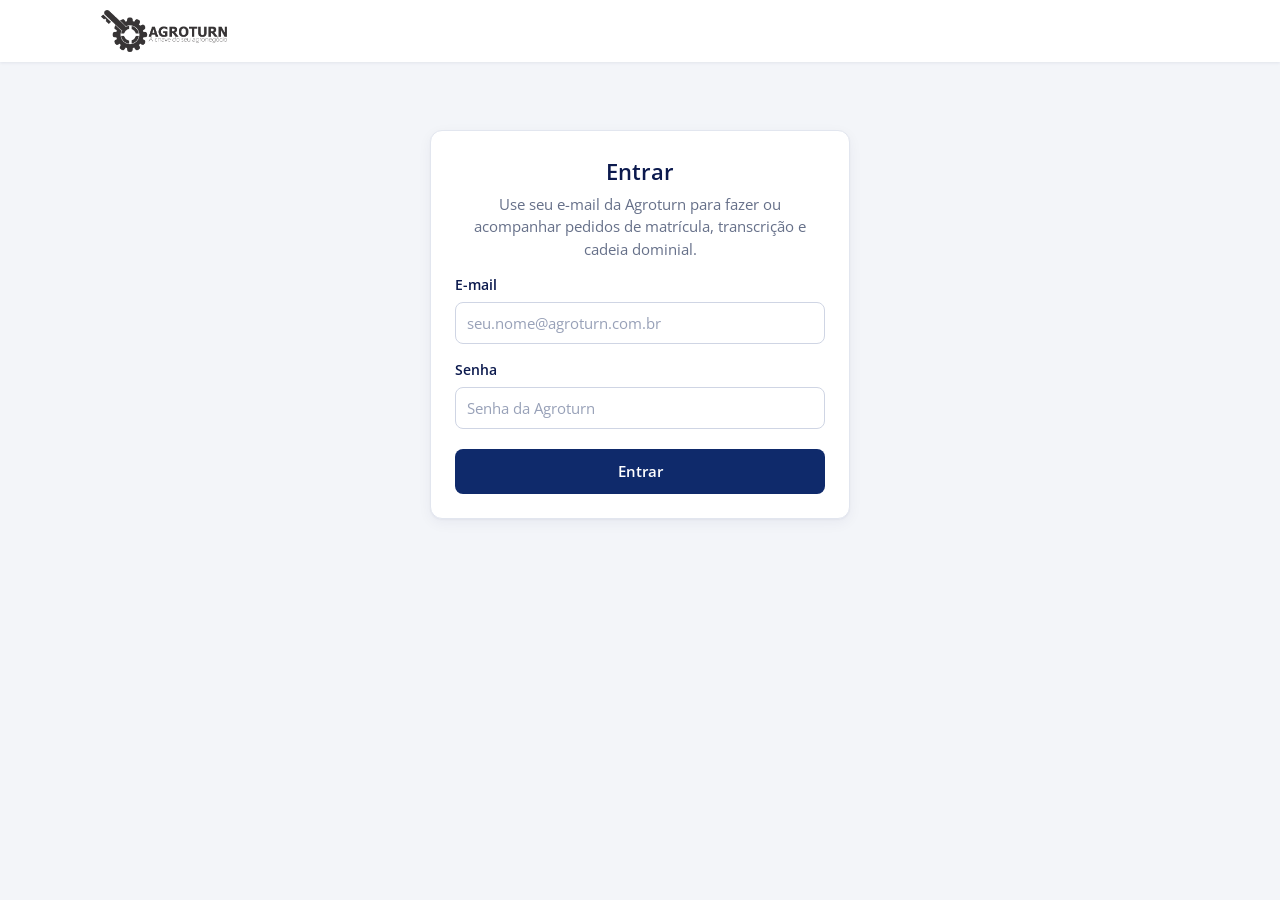
<file: index.html>
<!doctype html>
<html lang="pt-BR">
<head>
  <meta charset="utf-8">
  <meta name="viewport" content="width=device-width, initial-scale=1, viewport-fit=cover">
  <title>Solicitação de Certidões · Agroturn</title>
  <meta name="theme-color" content="#ffffff">
  <meta name="mobile-web-app-capable" content="yes">
  <meta name="apple-mobile-web-app-capable" content="yes">
  <meta name="apple-mobile-web-app-status-bar-style" content="default">
  <meta name="apple-mobile-web-app-title" content="Certidões">
  <link rel="manifest" href="manifest.webmanifest">
  <link rel="icon" type="image/png" href="assets/favicon-64.png">
  <link rel="apple-touch-icon" href="assets/apple-touch-icon.png">
  <link rel="preconnect" href="https://fonts.googleapis.com">
  <link rel="preconnect" href="https://fonts.gstatic.com" crossorigin>
  <link href="https://fonts.googleapis.com/css2?family=Open+Sans:wght@400;500;600;700&display=swap" rel="stylesheet">
  <link rel="stylesheet" href="styles.css">
</head>
<body>
  <header class="topbar">
    <div class="topbar-in">
      <a class="brand" href="#" id="brandHome" aria-label="Agroturn — início">
        <img src="assets/logo-horizontal.png" alt="Agroturn — A chave do seu agronegócio" width="126" height="42">
      </a>
      <nav class="mainnav" aria-label="Principal">
        <button type="button" class="tab active" data-tab="home">Início</button>
        <button type="button" class="tab" data-tab="novo">Nova solicitação</button>
        <button type="button" class="tab" data-tab="acompanhar">Acompanhar pedidos</button>
      </nav>
      <div id="userArea" class="user-area">
        <button type="button" id="avatarBtn" class="avatar" aria-haspopup="true" aria-expanded="false" aria-controls="userMenu" aria-label="Minha conta"></button>
        <div id="userMenu" class="usermenu" hidden>
          <div class="um-nome" id="umNome"></div>
          <div class="um-mail" id="umEmail"></div>
          <div id="pushArea" class="push" hidden>
            <button type="button" id="pushBtn" class="btn primary small">Ativar avisos neste aparelho</button>
            <button type="button" id="pushTeste" class="link-suave" hidden>Enviar aviso de teste</button>
            <div class="um-mail" id="pushDica"></div>
          </div>
          <button type="button" id="logoutBtn" class="btn ghost small">Sair</button>
        </div>
      </div>
    </div>
  </header>

  <div id="filaBar" class="fila-bar" hidden>
    <span id="filaTxt"></span>
    <button type="button" id="filaBtn" class="btn small">Tentar agora</button>
  </div>

  <div id="demoBanner" class="banner" hidden>
    <strong>Modo demonstração.</strong> Os pedidos ficam salvos só neste navegador. Preencha <code>apiBase</code> em <code>config.js</code> para gravar na planilha.
  </div>

  <main class="container">
    <!-- Tela de login -->
    <section id="loginView" class="card login" hidden>
      <h1>Entrar</h1>
      <p class="muted">Use seu e-mail da Agroturn para fazer ou acompanhar pedidos de matrícula, transcrição e cadeia dominial.</p>
      <form id="loginForm" novalidate>
        <label class="field">
          <span>E-mail</span>
          <input id="loginEmail" type="email" inputmode="email" placeholder="seu.nome@agroturn.com.br" autocomplete="username" autocapitalize="off" autocorrect="off" spellcheck="false" required>
        </label>
        <label class="field">
          <span>Senha</span>
          <input id="loginSenha" type="password" placeholder="Senha da Agroturn" autocomplete="current-password" required>
        </label>
        <div id="loginError" class="alert error" hidden></div>
        <button type="submit" id="loginBtn" class="btn primary">Entrar</button>
      </form>
    </section>

    <!-- App -->
    <section id="appView" hidden>

      <!-- Início -->
      <div id="tab-home" class="tab-panel">
        <div class="home-head">
          <div>
            <p class="hello">Boas-vindas!</p>
            <h1>Selecione o que você precisa</h1>
          </div>
          <div class="stat" id="statBox">
            <span>Pedidos em andamento</span>
            <strong id="statAndamento">—</strong>
          </div>
        </div>

        <div id="instalar" class="install" hidden>
          <span class="ico azul"><svg viewBox="0 0 24 24"><rect x="7" y="2.5" width="10" height="19" rx="2.5"/><path d="M11 18.5h2"/></svg></span>
          <div class="install-txt">
            <strong>Instale o app no seu celular</strong>
            <span id="instalarDica">Acesso rápido, em tela cheia, direto da tela inicial.</span>
          </div>
          <button type="button" id="instalarBtn" class="btn primary small">Instalar</button>
          <button type="button" id="instalarFechar" class="fechar" aria-label="Dispensar">×</button>
        </div>

        <h2 class="section-title">Faça um pedido</h2>
        <div class="tiles">
          <button type="button" class="tile" data-novo="Matrícula">
            <span class="ico verde"><svg viewBox="0 0 24 24"><path d="M7 3h7l4 4v14H7z"/><path d="M14 3v4h4"/><path d="M10 12h5M10 16h5"/></svg></span>
            <strong>Matrícula</strong>
          </button>
          <button type="button" class="tile" data-novo="Cadeia Dominial">
            <span class="ico azul"><svg viewBox="0 0 24 24"><path d="M10 14a4 4 0 0 0 5.7 0l3-3a4 4 0 0 0-5.7-5.7l-1 1"/><path d="M14 10a4 4 0 0 0-5.7 0l-3 3a4 4 0 0 0 5.7 5.7l1-1"/></svg></span>
            <strong>Cadeia Dominial</strong>
          </button>
          <button type="button" class="tile" data-novo="Transcrição">
            <span class="ico laranja"><svg viewBox="0 0 24 24"><path d="M3 5.5C5.5 4 8.5 4 12 6c3.5-2 6.5-2 9-.5V19c-2.5-1.5-5.5-1.5-9 .5-3.5-2-6.5-2-9-.5z"/><path d="M12 6v13.5"/></svg></span>
            <strong>Transcrição</strong>
          </button>
        </div>

        <h2 class="section-title">Acompanhe seus pedidos</h2>
        <div class="tiles">
          <button type="button" class="tile" data-go="acompanhar">
            <span class="ico rosa"><svg viewBox="0 0 24 24"><path d="M9 6h11M9 12h11M9 18h11"/><path d="M4 6l1 1 2-2M4 12l1 1 2-2M4 18l1 1 2-2"/></svg></span>
            <strong>Todos os pedidos</strong>
          </button>
          <button type="button" class="tile" data-go="meus">
            <span class="ico turquesa"><svg viewBox="0 0 24 24"><circle cx="12" cy="8" r="4"/><path d="M4 21c1-4.5 4-6 8-6s7 1.5 8 6"/></svg></span>
            <strong>Meus pedidos</strong>
          </button>
        </div>
      </div>

      <!-- Nova solicitação -->
      <div id="tab-novo" class="tab-panel" hidden>
        <form id="pedidoForm" class="card form-card" novalidate>
          <h1>Faça seu pedido</h1>
          <p class="muted">O pedido vai direto para a planilha do Setor Fundiário, que cuida da taxa, do boleto e do envio da certidão.</p>

          <div class="grid-2">
            <div class="field">
              <span>Solicitante</span>
              <div class="fixo" id="solicitanteNome" aria-live="polite"></div>
              <input type="hidden" id="solicitante">
            </div>
            <label class="field">
              <span>Nome do empreendimento <em>*</em></span>
              <input id="empreendimento" type="text" list="listaEmpreendimentos" placeholder="Ex: Fazenda Boa Ventura" required autocomplete="off" enterkeyhint="next">
              <datalist id="listaEmpreendimentos"></datalist>
            </label>
          </div>

          <div class="section-head">
            <h2>Certidões</h2>
            <span id="linhasInfo" class="muted small"></span>
          </div>
          <div id="itens"></div>
          <button type="button" id="addItem" class="btn ghost">+ Adicionar outra certidão</button>

          <div id="formError" class="alert error" hidden></div>

          <div id="dupBox" class="dup-box" hidden role="alert">
            <strong>Confira antes de enviar</strong>
            <ul class="dup-lista"></ul>
            <div class="dup-acoes">
              <button type="button" id="dupRevisar" class="btn ghost small">Revisar pedido</button>
              <button type="button" id="dupEnviar" class="btn accent small">Enviar mesmo assim</button>
            </div>
          </div>

          <div class="actions">
            <button type="submit" id="submitBtn" class="btn accent">Enviar pedido</button>
          </div>
        </form>

        <div id="sucesso" class="card form-card success" hidden>
          <div class="success-icon" aria-hidden="true">
            <svg viewBox="0 0 24 24" width="28" height="28"><path d="m5 12.5 4.5 4.5L19 7.5" fill="none" stroke="currentColor" stroke-width="2.4" stroke-linecap="round" stroke-linejoin="round"/></svg>
          </div>
          <h1 id="sucessoTitulo">Pedido enviado</h1>
          <p class="muted">Anote o número do pedido para acompanhar o andamento.</p>
          <div class="protocolo">
            <code id="protocoloOut"></code>
            <button type="button" id="copyBtn" class="btn ghost small">Copiar</button>
          </div>
          <p id="sucessoResumo" class="muted small"></p>
          <div class="actions center">
            <button type="button" id="novoPedido" class="btn primary">Fazer outro pedido</button>
            <button type="button" id="verPedidos" class="btn ghost">Acompanhar pedidos</button>
          </div>
        </div>
      </div>

      <!-- Acompanhar -->
      <div id="tab-acompanhar" class="tab-panel" hidden>
        <div class="card">
          <div id="offlineAviso" class="alert warn" hidden></div>
          <div class="toolbar">
            <label class="field inline">
              <span>Solicitante</span>
              <select id="filtroSolicitante"><option value="">Todos</option></select>
            </label>
            <label class="field inline grow">
              <span>Buscar</span>
              <input id="filtroBusca" type="search" enterkeyhint="search" placeholder="Empreendimento, nº ou cartório">
            </label>
            <button type="button" id="refreshBtn" class="btn ghost">Atualizar</button>
          </div>
          <div id="statusResumo" class="chips"></div>
          <div id="listaPedidos" class="lista"></div>
        </div>
      </div>
    </section>
  </main>

  <!-- Barra de navegação do celular (no computador o menu fica no cabeçalho) -->
  <nav class="tabbar" aria-label="Principal">
    <button type="button" class="tb active" data-tab="home">
      <svg viewBox="0 0 24 24"><path d="M3 11l9-7 9 7"/><path d="M5 10v10h5v-6h4v6h5V10"/></svg>
      <span>Início</span>
    </button>
    <button type="button" class="tb" data-tab="novo">
      <svg viewBox="0 0 24 24"><circle cx="12" cy="12" r="9"/><path d="M12 8v8M8 12h8"/></svg>
      <span>Novo pedido</span>
    </button>
    <button type="button" class="tb" data-tab="acompanhar">
      <svg viewBox="0 0 24 24"><path d="M9 6h11M9 12h11M9 18h11"/><path d="M4 6l1 1 2-2M4 12l1 1 2-2M4 18l1 1 2-2"/></svg>
      <span>Acompanhar</span>
    </button>
  </nav>

  <div id="toast" class="toast" role="status" aria-live="polite" hidden></div>

  <template id="itemTpl">
    <fieldset class="item">
      <legend><span class="item-n"></span><button type="button" class="link remove">Remover</button></legend>
      <div class="field">
        <span>Tipo de certidão <em>*</em></span>
        <div class="seg" role="radiogroup"></div>
      </div>
      <div class="grid-2">
        <label class="field">
          <span>Nº da Matrícula/Transcrição <em>*</em></span>
          <input class="numero" type="text" placeholder="Ex: 12345;78456" required autocomplete="off" autocapitalize="off" enterkeyhint="next">
          <small class="hint">Vários números? Separe com ponto e vírgula ( ; ).</small>
        </label>
        <label class="field">
          <span>Cartório responsável <em>*</em></span>
          <input class="cartorio" type="text" list="listaCartorios" placeholder="Ex: 1º Ofício de Cuiabá-MT" required autocomplete="off" enterkeyhint="next">
        </label>
      </div>
      <div class="dup" hidden aria-live="polite"></div>
      <label class="field obs">
        <span>Observações</span>
        <textarea class="observacoes" rows="2"></textarea>
        <small class="hint obs-hint"></small>
      </label>
    </fieldset>
  </template>
  <datalist id="listaCartorios"></datalist>

  <script src="config.js"></script>
  <script src="app.js"></script>
</body>
</html>
</file>
<file: styles.css>
/* Visual inspirado no RI Digital (ONR): cabeçalho branco, fundo cinza-azulado claro, cartões brancos com
   borda fina, azul-marinho como cor principal e laranja como destaque. Tema único (claro) porque a
   logomarca é escura. No celular vira "app": barra de navegação embaixo, botões grandes e ação fixa. */
:root {
  --bg: #f3f5f9;
  --surface: #ffffff;
  --surface-2: #f7f8fc;
  --text: #1c2540;
  --heading: #0c1a4e;
  --muted: #667089;
  --border: #e2e6ef;
  --primary: #0f2a6b;
  --primary-hover: #0a1f52;
  --primary-soft: #e8edf9;
  --on-primary: #ffffff;
  --accent: #f57c00;
  --accent-hover: #d96b00;
  --link: #3b5bdb;
  --danger: #b3261e;
  --danger-soft: #fdecea;
  --warn-soft: #fff4d6;
  --warn-text: #7a5600;
  --info-soft: #e6eefc;
  --info-text: #1e4f8a;
  --ok-soft: #e3f5ea;
  --ok-text: #14743d;
  --radius: 12px;
  --shadow: 0 1px 2px rgba(15, 26, 78, .04), 0 4px 14px rgba(15, 26, 78, .05);
  --tabbar-h: 60px;
  --safe-top: env(safe-area-inset-top, 0px);
  --safe-bottom: env(safe-area-inset-bottom, 0px);
  color-scheme: light;
}

* { box-sizing: border-box; }
html { -webkit-text-size-adjust: 100%; }
body {
  margin: 0; background: var(--bg); color: var(--text);
  font: 15px/1.5 "Open Sans", system-ui, -apple-system, "Segoe UI", sans-serif;
  -webkit-tap-highlight-color: transparent;
}
button, input, select, textarea, a { touch-action: manipulation; }
h1 { font-size: 1.4rem; font-weight: 600; color: var(--heading); margin: 0 0 .25rem; text-wrap: balance; }
h2 { font-size: 1rem; font-weight: 600; color: var(--heading); margin: 0; }
.muted { color: var(--muted); margin-top: 0; }
.small { font-size: .85rem; }
code { font-family: ui-monospace, "Cascadia Mono", Consolas, monospace; }
[hidden] { display: none !important; }

/* ---------- Cabeçalho ---------- */
.topbar {
  background: var(--surface); box-shadow: 0 1px 3px rgba(15, 26, 78, .08);
  position: sticky; top: 0; z-index: 20; padding-top: var(--safe-top);
}
.topbar-in {
  max-width: 1110px; margin: 0 auto; padding: 10px 16px;
  display: flex; align-items: center; gap: 12px 28px;
}
.brand { display: inline-flex; align-items: center; flex: none; }
.brand img { height: 42px; width: auto; display: block; }
.mainnav { display: none; gap: 4px; flex: 1; min-width: 0; }
body.logado .mainnav { display: flex; }
.tab {
  background: none; border: 0; padding: 8px 12px; font: inherit; font-size: .9rem; font-weight: 500; color: var(--text);
  border-bottom: 2px solid transparent; cursor: pointer; white-space: nowrap; border-radius: 6px 6px 0 0;
}
.tab:hover { color: var(--primary); background: var(--primary-soft); }
.tab.active { color: var(--primary); font-weight: 700; border-bottom-color: var(--accent); }

.user-area { display: none; position: relative; margin-left: auto; }
body.logado .user-area { display: block; }
.avatar {
  width: 38px; height: 38px; border-radius: 50%; border: 0; cursor: pointer;
  background: var(--primary); color: var(--on-primary); font: inherit; font-weight: 700; font-size: .82rem; letter-spacing: .02em;
}
.avatar:hover { background: var(--primary-hover); }
.usermenu {
  position: absolute; right: 0; top: calc(100% + 8px); z-index: 30; min-width: 230px; max-width: 86vw;
  background: var(--surface); border: 1px solid var(--border); border-radius: var(--radius); box-shadow: 0 8px 28px rgba(15, 26, 78, .16);
  padding: 14px; display: flex; flex-direction: column; gap: 4px;
}
.um-nome { font-weight: 700; color: var(--heading); }
.um-mail { color: var(--muted); font-size: .82rem; word-break: break-all; margin-bottom: 10px; }

.banner {
  background: var(--warn-soft); color: var(--warn-text); padding: 10px 16px; font-size: .88rem; text-align: center;
  border-bottom: 1px solid var(--border);
}

/* ---------- Estrutura ---------- */
.container { max-width: 1110px; margin: 0 auto; padding: 28px 16px 64px; }
.card {
  background: var(--surface); border: 1px solid var(--border); border-radius: var(--radius);
  padding: 24px; box-shadow: var(--shadow);
}
.form-card { max-width: 860px; }
.login { max-width: 420px; margin: 40px auto; }
.login h1 { text-align: center; }
.login .muted { text-align: center; }
.tab-panel:not([hidden]) { animation: entrar .2s ease-out; }
@keyframes entrar { from { opacity: 0; transform: translateY(6px); } to { opacity: 1; transform: none; } }

/* ---------- Início ---------- */
.home-head { display: flex; align-items: center; justify-content: space-between; gap: 16px; flex-wrap: wrap; margin-bottom: 24px; }
.home-head .hello { color: var(--muted); margin: 0; }
.home-head h1 { font-size: 1.5rem; font-weight: 400; color: var(--text); margin: 0; }
.stat {
  background: var(--surface); border: 1px solid var(--border); border-radius: var(--radius); box-shadow: var(--shadow);
  padding: 14px 20px; display: flex; align-items: baseline; gap: 14px; font-size: .9rem;
}
.stat strong { font-size: 1.35rem; color: var(--heading); font-variant-numeric: tabular-nums; }
.section-title { font-size: 1rem; font-weight: 400; color: var(--text); margin: 0 0 10px; }
.tiles { display: grid; grid-template-columns: repeat(auto-fill, minmax(240px, 1fr)); gap: 12px; margin-bottom: 30px; }
.tile {
  background: var(--surface); border: 1px solid var(--border); border-radius: var(--radius); padding: 20px 22px;
  min-height: 132px; display: flex; flex-direction: column; justify-content: space-between; gap: 18px;
  text-align: left; font: inherit; color: var(--text); cursor: pointer; transition: border-color .15s, box-shadow .15s, transform .1s;
}
.tile:hover { border-color: var(--primary); box-shadow: var(--shadow); }
.tile:active { transform: scale(.98); }
.tile strong { font-size: .92rem; font-weight: 600; }
.ico { width: 36px; height: 36px; border-radius: 50%; display: grid; place-items: center; flex: none; }
.ico svg { width: 18px; height: 18px; fill: none; stroke: currentColor; stroke-width: 1.8; stroke-linecap: round; stroke-linejoin: round; }
.ico.verde { background: #e3f5ea; color: #14a05a; }
.ico.azul { background: #e8efff; color: #3b5bdb; }
.ico.laranja { background: #fff0df; color: #f57c00; }
.ico.rosa { background: #fdece8; color: #e8590c; }
.ico.turquesa { background: #dff5f6; color: #0e9aa7; }

.install {
  display: flex; align-items: center; gap: 12px; margin: -6px 0 26px; padding: 12px 14px;
  background: var(--surface); border: 1px solid var(--border); border-radius: var(--radius); box-shadow: var(--shadow);
}
.install-txt { flex: 1; min-width: 0; display: flex; flex-direction: column; font-size: .85rem; line-height: 1.35; }
.install-txt strong { color: var(--heading); font-size: .9rem; }
.install-txt span { color: var(--muted); }
.fechar { background: none; border: 0; font-size: 1.5rem; line-height: 1; color: var(--muted); cursor: pointer; padding: 4px 6px; border-radius: 6px; }
.fechar:hover { background: var(--surface-2); }

/* ---------- Formulário ---------- */
.grid-2 { display: grid; grid-template-columns: 1fr 1fr; gap: 16px; }
.field { display: flex; flex-direction: column; gap: 6px; margin-bottom: 16px; min-width: 0; }
.field > span { font-weight: 600; font-size: .86rem; color: var(--heading); }
.field em { color: var(--accent); font-style: normal; }
.field.inline { margin-bottom: 0; }
.hint { color: var(--muted); font-size: .8rem; }
input, select, textarea {
  font: inherit; color: var(--text); background: var(--surface); width: 100%;
  border: 1px solid #cfd5e4; border-radius: 8px; padding: 9px 11px;
}
input::placeholder, textarea::placeholder { color: #98a1b8; }
input:focus, select:focus, textarea:focus, .seg label:focus-within {
  outline: 2px solid var(--primary); outline-offset: 1px; border-color: var(--primary);
}
/* Campo só de leitura (ex.: Solicitante, preenchido pelo e-mail de login) */
.fixo {
  background: var(--surface-2); border: 1px solid var(--border); border-radius: 8px; padding: 9px 11px;
  color: var(--heading); font-weight: 600; min-height: 41px;
}
.invalid { border-color: var(--danger) !important; }
textarea { resize: vertical; }

.section-head { display: flex; align-items: baseline; justify-content: space-between; gap: 8px; margin: 8px 0 12px; }

.item { border: 1px solid var(--border); border-radius: 10px; background: var(--surface-2); padding: 14px 16px 0; margin: 0 0 12px; min-width: 0; }
.item legend { display: flex; gap: 12px; align-items: center; padding: 0 6px; font-weight: 600; font-size: .9rem; color: var(--heading); }
.item:only-of-type .remove { display: none; }

.seg { display: flex; flex-wrap: wrap; gap: 8px; }
.seg label {
  display: inline-flex; align-items: center; gap: 6px; cursor: pointer; user-select: none;
  border: 1px solid #cfd5e4; background: var(--surface); border-radius: 999px; padding: 6px 14px; font-size: .9rem;
}
.seg input { position: absolute; opacity: 0; pointer-events: none; width: auto; }
.seg label:has(input:checked) { background: var(--primary-soft); border-color: var(--primary); color: var(--primary); font-weight: 600; }
.seg.invalid label { border-color: var(--danger); }

.btn {
  font: inherit; font-weight: 600; border-radius: 8px; padding: 10px 20px; cursor: pointer;
  border: 1px solid transparent; transition: background .15s, transform .1s;
}
.btn:active { transform: scale(.98); }
.btn.primary { background: var(--primary); color: var(--on-primary); }
.btn.primary:hover { background: var(--primary-hover); }
.btn.accent { background: var(--accent); color: #fff; }
.btn.accent:hover { background: var(--accent-hover); }
.btn:disabled { opacity: .6; cursor: progress; }
.btn.ghost { background: var(--surface); color: var(--primary); border-color: var(--border); }
.btn.ghost:hover { background: var(--primary-soft); }
.btn.small { padding: 6px 14px; font-size: .85rem; }
.btn:focus-visible, .tab:focus-visible, .tile:focus-visible, .tb:focus-visible, .avatar:focus-visible { outline: 2px solid var(--accent); outline-offset: 2px; }
.link { background: none; border: 0; color: var(--danger); font: inherit; font-size: .82rem; cursor: pointer; padding: 0; font-weight: 600; }
.actions { display: flex; gap: 10px; justify-content: flex-end; margin-top: 20px; flex-wrap: wrap; }
.actions.center { justify-content: center; }
.login .btn { width: 100%; margin-top: 4px; }

.alert { border-radius: 8px; padding: 10px 14px; margin-top: 16px; font-size: .9rem; }
.alert.error { background: var(--danger-soft); color: var(--danger); }

.success { text-align: center; }
.success-icon {
  width: 56px; height: 56px; border-radius: 50%; margin: 4px auto 12px; display: grid; place-items: center;
  background: var(--ok-soft); color: var(--ok-text);
}
.protocolo {
  display: inline-flex; align-items: center; gap: 10px; margin: 8px 0 12px; padding: 8px 8px 8px 16px;
  border: 1px dashed var(--primary); border-radius: 10px; background: var(--primary-soft);
}
.protocolo code { font-size: 1.2rem; font-weight: 700; color: var(--primary); letter-spacing: .03em; }

/* ---------- Acompanhar ---------- */
.toolbar { display: flex; gap: 12px; align-items: flex-end; flex-wrap: wrap; margin-bottom: 14px; }
.toolbar .field { min-width: 180px; }
.toolbar .grow { flex: 1; }
.chips { display: flex; gap: 8px; flex-wrap: wrap; margin-bottom: 12px; }
.chip { font-size: .8rem; padding: 3px 10px; border-radius: 999px; background: var(--surface-2); border: 1px solid var(--border); white-space: nowrap; }

.lista { display: flex; flex-direction: column; gap: 10px; }
.pedido { border: 1px solid var(--border); border-radius: 10px; overflow: hidden; background: var(--surface); }
.pedido-head {
  display: flex; flex-wrap: wrap; gap: 4px 14px; align-items: baseline; justify-content: space-between;
  padding: 10px 14px; background: var(--surface-2); border-bottom: 1px solid var(--border);
}
.pedido-head strong { color: var(--heading); font-variant-numeric: tabular-nums; }
.pedido-head .meta { color: var(--muted); font-size: .85rem; }
.pedido table { width: 100%; border-collapse: collapse; font-size: .88rem; }
.pedido td { padding: 8px 14px; border-top: 1px solid var(--border); vertical-align: top; }
.pedido tr:first-child td { border-top: 0; }
.pedido td.status { text-align: right; white-space: nowrap; }
.badge { font-size: .72rem; font-weight: 700; letter-spacing: .02em; padding: 3px 8px; border-radius: 6px; background: var(--surface-2); color: var(--muted); }
.badge.taxa { background: var(--info-soft); color: var(--info-text); }
.badge.pagamento { background: var(--danger-soft); color: var(--danger); }
.badge.st-pedido { background: var(--warn-soft); color: var(--warn-text); }
.badge.finalizado { background: var(--ok-soft); color: var(--ok-text); }
.empty { text-align: center; color: var(--muted); padding: 32px 0; }

/* Carregando: blocos cinza pulsando no lugar da lista */
.sk { height: 84px; border-radius: 10px; background: linear-gradient(90deg, #eef1f7 25%, #f7f8fc 50%, #eef1f7 75%); background-size: 200% 100%; animation: brilho 1.2s linear infinite; }
@keyframes brilho { to { background-position: -200% 0; } }

/* ---------- Certidão repetida ---------- */
.dup { margin: 0 0 14px; display: flex; flex-direction: column; gap: 6px; }
.dup p, .dup-lista li { margin: 0; padding: 8px 12px; border-radius: 8px; font-size: .85rem; line-height: 1.4; }
.dup p.alerta, .dup-lista li.alerta { background: var(--warn-soft); color: var(--warn-text); border: 1px solid #f0d78a; }
.dup p.info, .dup-lista li.info { background: var(--info-soft); color: var(--info-text); border: 1px solid #cadcf7; }
.dup-box { margin-top: 16px; padding: 14px 16px; border-radius: 10px; background: var(--surface); border: 2px solid var(--accent); }
.dup-box > strong { color: var(--heading); }
.dup-lista { list-style: none; margin: 10px 0 12px; padding: 0; display: flex; flex-direction: column; gap: 6px; }
.dup-acoes { display: flex; gap: 10px; justify-content: flex-end; flex-wrap: wrap; }

/* ---------- Envio sem internet / avisos ---------- */
.fila-bar {
  display: flex; align-items: center; justify-content: center; gap: 12px; flex-wrap: wrap; padding: 8px 16px;
  background: var(--info-soft); color: var(--info-text); font-size: .85rem; text-align: center; border-bottom: 1px solid var(--border);
}
.fila-bar .btn { background: var(--surface); color: var(--primary); border-color: var(--border); }
.alert.warn { background: var(--warn-soft); color: var(--warn-text); margin: 0 0 14px; }
.pedido.pendente { border-style: dashed; }
.vig { display: block; margin-top: 4px; font-size: .74rem; font-weight: 600; }
.vig.ok { color: var(--ok-text); }
.vig.vencida { color: var(--muted); }
.st-desc { display: block; margin: 4px 0 0 auto; max-width: 190px; font-size: .72rem; line-height: 1.3; color: var(--muted); font-weight: 400; white-space: normal; text-align: right; }
.badge:not(.taxa):not(.pagamento):not(.st-pedido):not(.finalizado) { background: var(--primary-soft); color: var(--primary); } /* NOVO */
.push { display: flex; flex-direction: column; gap: 6px; margin: 4px 0 12px; padding-top: 10px; border-top: 1px solid var(--border); }
.push .um-mail { margin: 0; }
.link-suave { background: none; border: 0; padding: 0; font: inherit; font-size: .8rem; color: var(--link); cursor: pointer; text-align: left; }
.link-suave:hover { text-decoration: underline; }

/* ---------- Aviso rápido ---------- */
.toast {
  position: fixed; left: 50%; bottom: 24px; transform: translateX(-50%); z-index: 50; max-width: min(92vw, 420px);
  background: var(--heading); color: #fff; padding: 10px 18px; border-radius: 10px; font-size: .9rem; box-shadow: 0 8px 24px rgba(15, 26, 78, .25);
  animation: subir .2s ease-out;
}
@keyframes subir { from { opacity: 0; transform: translate(-50%, 8px); } to { opacity: 1; transform: translate(-50%, 0); } }

/* ---------- Barra de navegação do celular ---------- */
.tabbar { display: none; }

@media (prefers-reduced-motion: reduce) {
  .tab-panel:not([hidden]), .toast, .sk { animation: none; }
  .btn, .tile { transition: none; }
}

/* ---------- Celular: comporta-se como aplicativo ---------- */
@media (max-width: 720px) {
  body.logado { padding-bottom: calc(var(--tabbar-h) + var(--safe-bottom)); }
  .topbar-in { padding: 8px 14px; }
  .brand img { height: 34px; }
  body.logado .mainnav { display: none; }

  body.logado .tabbar {
    display: grid; grid-template-columns: repeat(3, 1fr);
    position: fixed; left: 0; right: 0; bottom: 0; z-index: 25;
    height: calc(var(--tabbar-h) + var(--safe-bottom)); padding-bottom: var(--safe-bottom);
    background: var(--surface); border-top: 1px solid var(--border); box-shadow: 0 -2px 12px rgba(15, 26, 78, .06);
  }
  .tb {
    position: relative; display: flex; flex-direction: column; align-items: center; justify-content: center; gap: 3px;
    background: none; border: 0; color: var(--muted); font: inherit; font-size: .68rem; font-weight: 600; cursor: pointer;
  }
  .tb svg { width: 23px; height: 23px; fill: none; stroke: currentColor; stroke-width: 1.8; stroke-linecap: round; stroke-linejoin: round; }
  .tb.active { color: var(--primary); }
  .tb.active::before { content: ""; position: absolute; top: 0; left: 28%; right: 28%; height: 3px; border-radius: 0 0 3px 3px; background: var(--accent); }

  .container { padding: 16px 14px 24px; }
  .card { padding: 18px; border-radius: 14px; }
  .login { margin: 12px auto; box-shadow: none; }
  h1 { font-size: 1.25rem; }

  .home-head { margin-bottom: 18px; gap: 12px; }
  .home-head h1 { font-size: 1.3rem; }
  .stat { width: 100%; justify-content: space-between; }
  .tiles { grid-template-columns: repeat(2, 1fr); gap: 10px; margin-bottom: 22px; }
  .tiles > .tile:last-child:nth-child(odd) { grid-column: 1 / -1; }
  .tiles > .tile:last-child:nth-child(odd) { flex-direction: row; align-items: center; justify-content: flex-start; gap: 14px; min-height: 72px; }
  .banner { font-size: .76rem; padding: 6px 12px; }
  .tile { min-height: 104px; padding: 14px 16px; gap: 12px; }
  .install { flex-wrap: wrap; }
  .install-txt { flex-basis: calc(100% - 100px); }

  /* Toque confortável e sem zoom automático do iPhone (campos com 16px) */
  input, select, textarea { font-size: 16px; padding: 12px 12px; min-height: 46px; }
  textarea { min-height: 84px; }
  .fixo { min-height: 46px; padding: 12px; }
  .btn { min-height: 46px; padding: 12px 20px; }
  .btn.small { min-height: 38px; padding: 8px 14px; }
  .seg label { padding: 10px 16px; }
  .grid-2 { grid-template-columns: 1fr; gap: 0; }
  .item { padding: 12px 12px 0; }
  #addItem { width: 100%; }

  /* Enviar pedido fica sempre à mão, colado acima da barra de navegação */
  #pedidoForm .actions {
    position: sticky; bottom: calc(var(--tabbar-h) + var(--safe-bottom)); z-index: 5;
    margin: 16px -18px -18px; padding: 12px 18px; background: var(--surface);
    border-top: 1px solid var(--border); border-radius: 0 0 14px 14px;
  }
  #pedidoForm .actions .btn { width: 100%; }
  .success .actions .btn { width: 100%; }

  .toolbar { flex-direction: column; align-items: stretch; gap: 10px; }
  .toolbar .field { min-width: 0; }
  .toolbar .grow { order: -1; }
  .chips { flex-wrap: nowrap; overflow-x: auto; padding-bottom: 4px; scrollbar-width: none; }
  .chips::-webkit-scrollbar { display: none; }

  .pedido tr { display: grid; grid-template-columns: 1fr auto; border-top: 1px solid var(--border); padding: 6px 0; }
  .pedido td { border-top: 0; padding: 4px 14px; }
  .pedido tr:first-child { border-top: 0; }
  .pedido td.cart { grid-column: 1 / -1; color: var(--muted); }

  .dup-acoes .btn { flex: 1; }
  .fila-bar { font-size: .8rem; }
  .toast { bottom: calc(var(--tabbar-h) + var(--safe-bottom) + 16px); }
  body:not(.logado) .toast { bottom: 24px; }
}
</file>
